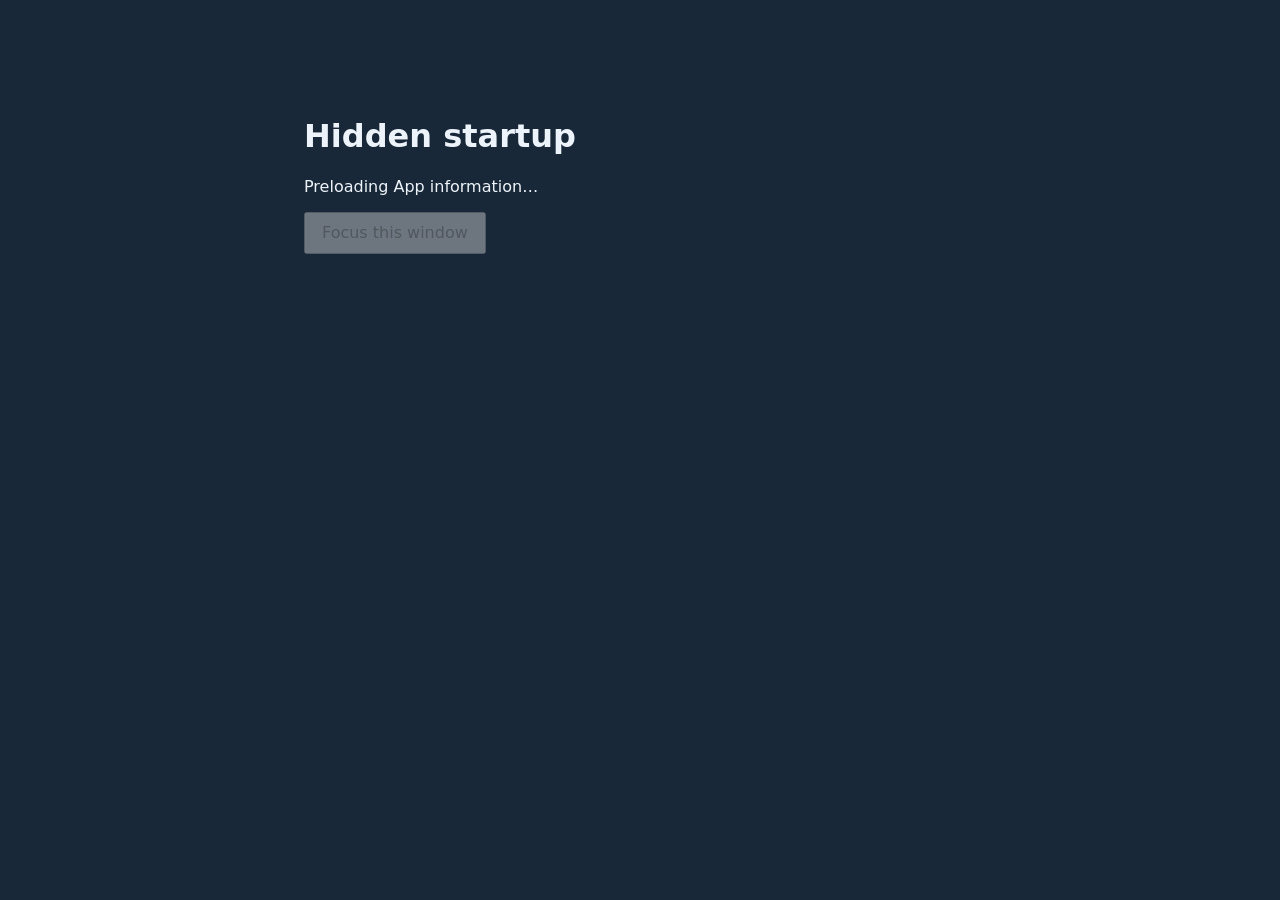
<file: runtime/hidden-start/index.html>
<!doctype html>
<html lang="en">
<meta charset="utf-8">
<meta name="viewport" content="width=device-width,initial-scale=1">
<title>Hidden startup</title>
<style>html{background:#182838;color:#edf3fa;font:16px system-ui}body{max-width:42rem;margin:4rem auto;padding:2rem}button{font:inherit;padding:.6rem 1rem}</style>
<h1>Hidden startup</h1>
<p id="status">Preloading App information…</p>
<button id="focus" disabled>Focus this window</button>
<script type="module">
await reaper.lifecycle.ready;
const [platform, name] = await Promise.all([reaper.system.getPlatform(), reaper.app.getName()]);
document.getElementById('status').textContent = `${name} preloaded on ${platform}. Lua shows this window after receiving ui-ready.`;
const button = document.getElementById('focus');
button.disabled = false;
button.addEventListener('click', () => reaper.window.focus());
await reaper.host.send('ui-ready');
</script>
</html>
</file>
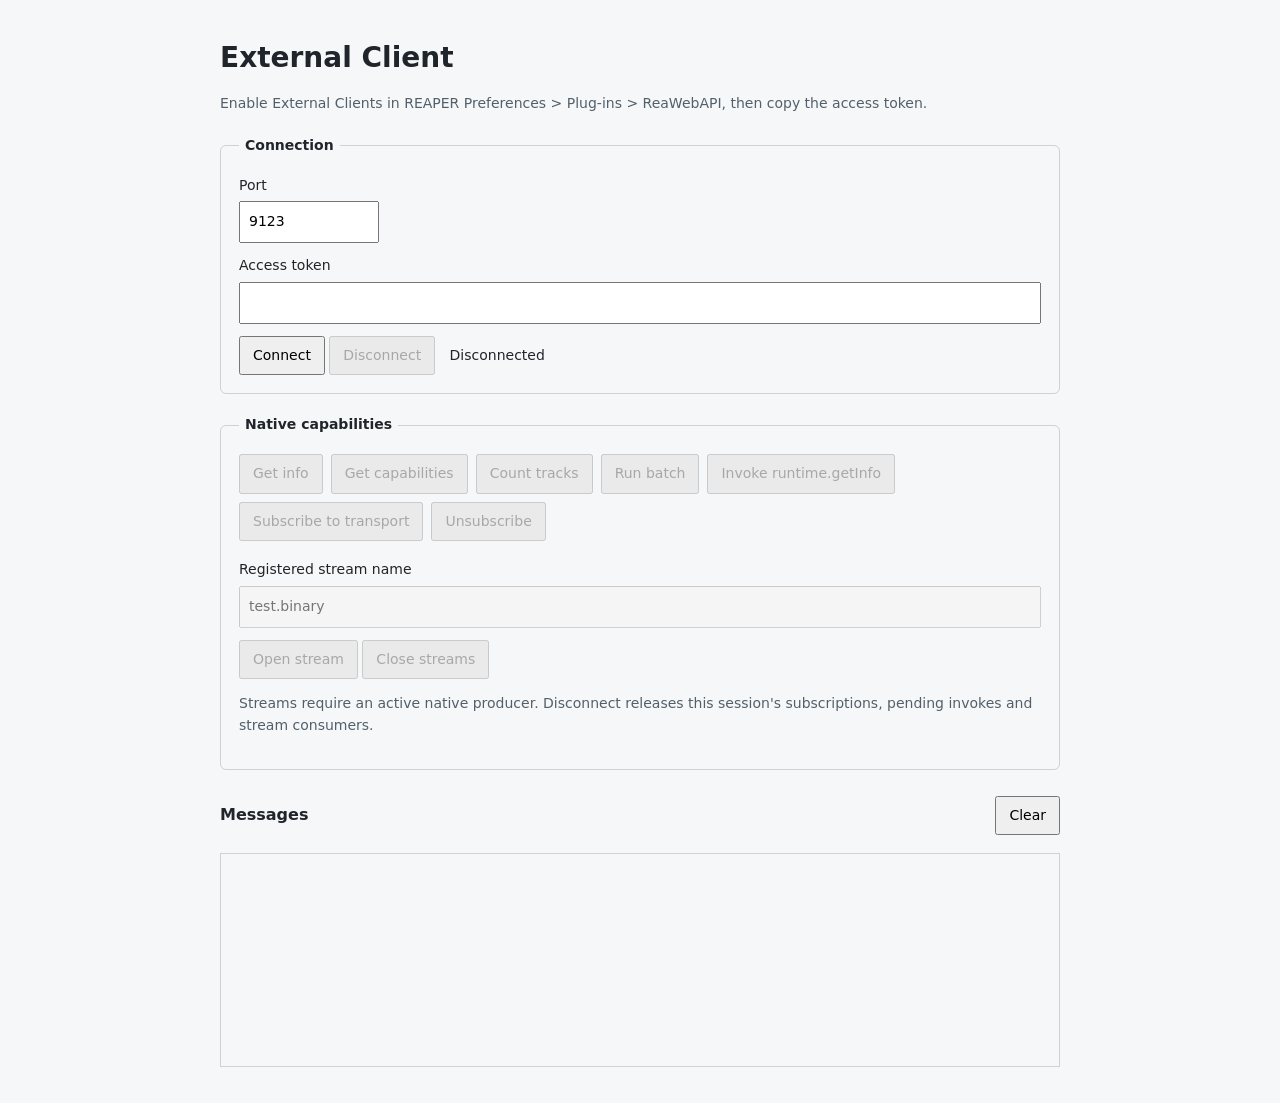
<file: web/external-client/index.html>
<!doctype html>
<html lang="en">
<head>
  <meta charset="utf-8">
  <meta name="viewport" content="width=device-width,initial-scale=1">
  <title>ReaWebAPI External Client</title>
  <link rel="stylesheet" href="style.css">
  <script src="app.js" defer></script>
</head>
<body>
  <main>
    <h1>External Client</h1>
    <p>Enable External Clients in REAPER Preferences > Plug-ins > ReaWebAPI, then copy the access token.</p>
    <fieldset>
      <legend>Connection</legend>
      <label>Port <input id="port" type="number" min="1" max="65535" value="9123"></label>
      <label>Access token <input id="token" type="password" autocomplete="off" spellcheck="false"></label>
      <div><button id="connect">Connect</button> <button id="disconnect" disabled>Disconnect</button> <span id="status" role="status">Disconnected</span></div>
    </fieldset>
    <fieldset id="commands" disabled>
      <legend>Native capabilities</legend>
      <div class="buttons"><button id="info">Get info</button><button id="capabilities">Get capabilities</button><button id="call">Count tracks</button><button id="batch">Run batch</button><button id="service">Invoke runtime.getInfo</button><button id="subscribe">Subscribe to transport</button><button id="unsubscribe">Unsubscribe</button></div>
      <label>Registered stream name <input id="stream-name" placeholder="test.binary" spellcheck="false"></label>
      <div><button id="open-stream">Open stream</button> <button id="close-stream">Close streams</button></div>
      <p>Streams require an active native producer. Disconnect releases this session's subscriptions, pending invokes and stream consumers.</p>
    </fieldset>
    <div class="log-title"><h2>Messages</h2><button id="clear">Clear</button></div>
    <pre id="log" aria-live="polite"></pre>
  </main>
</body>
</html>
</file>
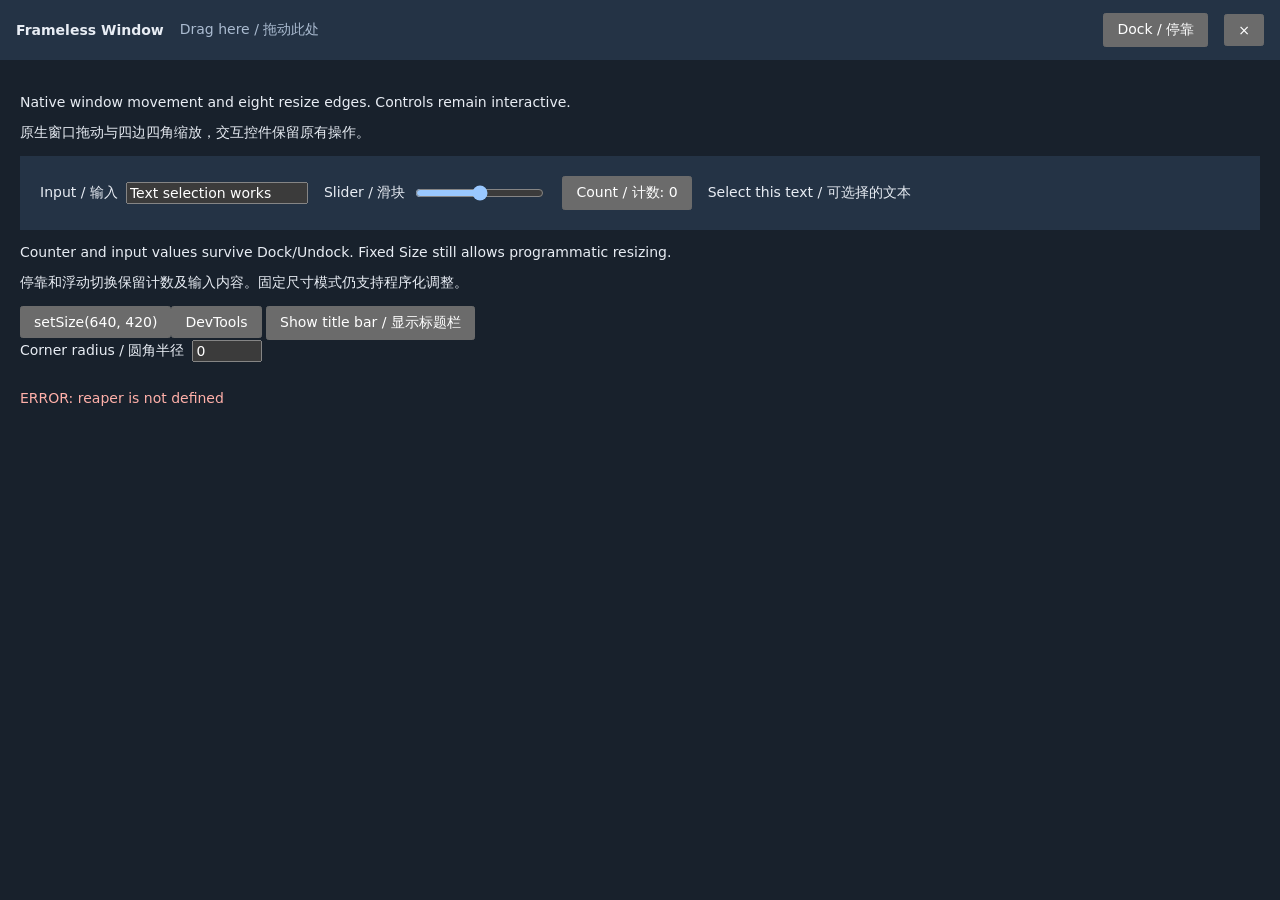
<file: web/frameless/index.html>
<!doctype html>
<html lang="en">
<head><meta charset="utf-8"><meta name="viewport" content="width=device-width,initial-scale=1"><title>Frameless Window</title><link rel="stylesheet" href="style.css"><script src="app.js" defer></script></head>
<body>
  <header data-reaweb-drag><strong>Frameless Window</strong><span>Drag here / 拖动此处</span><button id="dock">Dock / 停靠</button><button id="close" aria-label="Close / 关闭">×</button></header>
  <main>
    <p>Native window movement and eight resize edges. Controls remain interactive.</p>
    <p>原生窗口拖动与四边四角缩放，交互控件保留原有操作。</p>
    <div class="controls" data-reaweb-drag>
      <label>Input / 输入 <input value="Text selection works"></label>
      <label>Slider / 滑块 <input type="range"></label>
      <button id="count">Count / 计数: 0</button>
      <span data-reaweb-no-drag>Select this text / 可选择的文本</span>
    </div>
    <p>Counter and input values survive Dock/Undock. Fixed Size still allows programmatic resizing.</p>
    <p>停靠和浮动切换保留计数及输入内容。固定尺寸模式仍支持程序化调整。</p>
    <button id="size">setSize(640, 420)</button><button id="devtools">DevTools</button>
    <button id="frame">Show title bar / 显示标题栏</button>
    <label>Corner radius / 圆角半径 <input id="radius" type="number" min="0" max="64" value="0"></label>
    <pre id="state" data-reaweb-no-drag></pre><p id="error" role="alert"></p>
  </main>
</body>
</html>
</file>
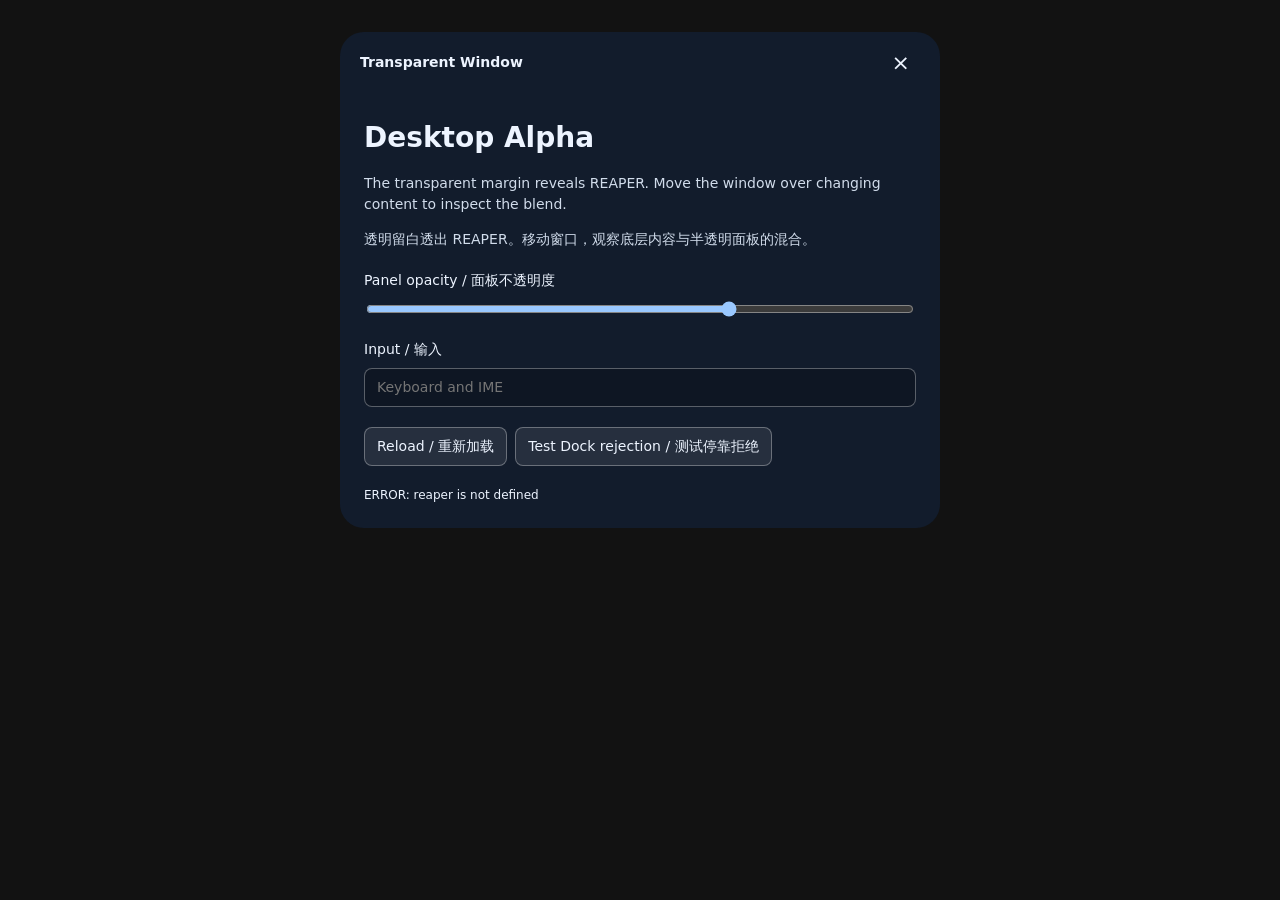
<file: web/transparent/index.html>
<!doctype html>
<html lang="en">
<head>
  <meta charset="utf-8">
  <meta name="viewport" content="width=device-width, initial-scale=1">
  <title>Transparent Window</title>
  <link rel="stylesheet" href="style.css">
  <script src="app.js" defer></script>
</head>
<body>
  <main>
    <header data-reaweb-drag><strong>Transparent Window</strong><button id="close" aria-label="Close">×</button></header>
    <section>
      <h1>Desktop Alpha</h1>
      <p>The transparent margin reveals REAPER. Move the window over changing content to inspect the blend.</p>
      <p>透明留白透出 REAPER。移动窗口，观察底层内容与半透明面板的混合。</p>
      <label>Panel opacity / 面板不透明度 <input id="opacity" type="range" min="0.1" max="1" step="0.05" value="0.72"></label>
      <label>Input / 输入 <input type="text" placeholder="Keyboard and IME"></label>
      <div class="actions"><button id="reload">Reload / 重新加载</button><button id="dock">Test Dock rejection / 测试停靠拒绝</button></div>
      <output id="status" aria-live="polite">Connecting…</output>
    </section>
  </main>
</body>
</html>
</file>
<file: web/external-client/style.css>
:root { color-scheme: light dark; font: 14px/1.55 system-ui, sans-serif; }
body { margin: 0; background: light-dark(#f6f7f8, #17191c); color: light-dark(#20252b, #e0e4ea); }
main { max-width: 840px; margin: 36px auto; padding: 0 24px; }
h1 { font-size: 28px; margin-bottom: 8px; }
h2 { font-size: 16px; }
p { color: light-dark(#52606b, #aeb9c4); }
fieldset { border: 1px solid light-dark(#cbd2d9, #3b4651); border-radius: 6px; margin: 20px 0; padding: 18px; }
legend { padding: 0 6px; font-weight: 600; }
label { display: block; margin-bottom: 12px; }
input { display: block; box-sizing: border-box; width: 100%; margin-top: 5px; padding: 8px; font: inherit; }
#port { max-width: 140px; }
button { padding: 7px 12px; font: inherit; cursor: pointer; }
button:disabled { cursor: default; }
.buttons { display: flex; flex-wrap: wrap; gap: 8px; margin-bottom: 18px; }
#status { padding-left: 10px; }
.log-title { display: flex; align-items: center; justify-content: space-between; }
pre { min-height: 180px; max-height: 480px; overflow: auto; white-space: pre-wrap; overflow-wrap: anywhere; padding: 16px; border: 1px solid light-dark(#cbd2d9, #3b4651); font: 12px/1.5 ui-monospace, monospace; }
</file>
<file: web/frameless/style.css>
:root { font: 14px system-ui, sans-serif; color: #e8edf4; background: #18212c; color-scheme: dark; }
body { margin: 0; }
header { display: flex; align-items: center; gap: 16px; min-height: 48px; padding: 6px 16px; background: #243345; }
header span { flex: 1; color: #aabbd0; }
main { padding: 20px; }
button, input { font: inherit; }
button { padding: 6px 12px; cursor: pointer; }
.controls { display: flex; flex-wrap: wrap; align-items: center; gap: 16px; padding: 20px; background: #243345; }
label { display: flex; align-items: center; gap: 8px; }
pre { white-space: pre-wrap; overflow: auto; }
#error { color: #ffb0a9; }
</file>
<file: web/transparent/style.css>
:root { color-scheme: dark; font: 14px/1.5 system-ui, sans-serif; color: #edf4ff; --panel-alpha: .72; }
html, body { background: transparent; margin: 0; }
body { padding: 32px; }
main { max-width: 600px; margin: auto; overflow: hidden; border-radius: 24px; background: rgb(18 32 54 / var(--panel-alpha)); }
header { display: flex; align-items: center; justify-content: space-between; padding: 14px 20px; user-select: none; }
section { padding: 24px; }
h1 { margin: 0 0 12px; font-size: 28px; }
p { color: #d1dceb; }
label { display: grid; gap: 8px; margin: 20px 0; }
input, button { font: inherit; }
input[type=text] { padding: 8px 12px; border: 1px solid #ffffff50; border-radius: 8px; background: #0003; color: inherit; }
button { padding: 8px 12px; border: 1px solid #ffffff50; border-radius: 8px; color: inherit; background: #ffffff16; cursor: pointer; }
button:hover { background: #ffffff30; }
#close { padding: 0 10px; font-size: 22px; border: 0; background: transparent; }
.actions { display: flex; flex-wrap: wrap; gap: 8px; }
output { display: block; margin-top: 20px; white-space: pre-wrap; overflow-wrap: anywhere; font-size: 12px; }
</file>
